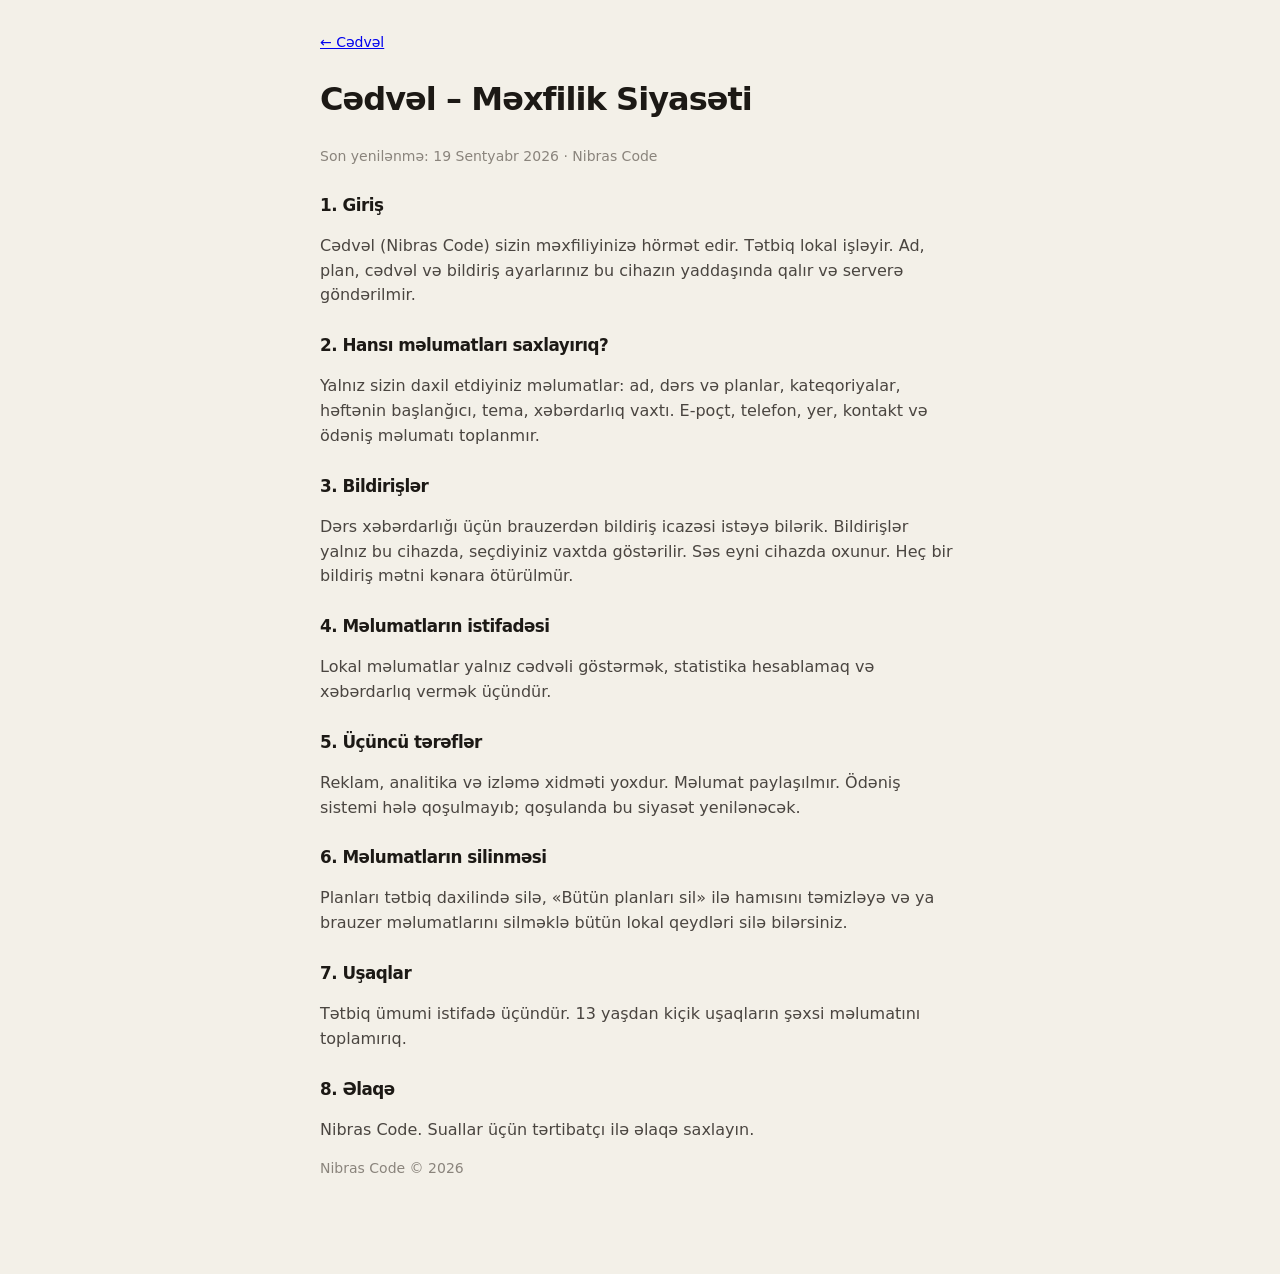
<file: artifacts/Mexfilik-Siyaseti.html>
<!DOCTYPE html>
<html lang="az">
  <head>
    <meta charset="utf-8" />
    <meta name="viewport" content="width=device-width, initial-scale=1" />
    <title>Məxfilik Siyasəti – Cədvəl</title>
    <style>
      body {
        font-family: system-ui, sans-serif;
        max-width: 40rem;
        margin: 2rem auto;
        padding: 0 1.25rem 3rem;
        line-height: 1.55;
        color: #1c1915;
        background: #f3f0e8;
      }
      h1, h2 { letter-spacing: -0.03em; }
      h2 { font-size: 1.05rem; margin-top: 1.5rem; }
      p { color: #4a4540; }
      .muted { color: #8a847c; font-size: 0.875rem; }
    </style>
  </head>
  <body>
    <p class="muted"><a href="/">← Cədvəl</a></p>
    <h1>Cədvəl – Məxfilik Siyasəti</h1>
    <p class="muted">Son yenilənmə: 19 Sentyabr 2026 · Nibras Code</p>
    <h2>1. Giriş</h2>
    <p>Cədvəl (Nibras Code) sizin məxfiliyinizə hörmət edir. Tətbiq lokal işləyir. Ad, plan, cədvəl və bildiriş ayarlarınız bu cihazın yaddaşında qalır və serverə göndərilmir.</p>
    <h2>2. Hansı məlumatları saxlayırıq?</h2>
    <p>Yalnız sizin daxil etdiyiniz məlumatlar: ad, dərs və planlar, kateqoriyalar, həftənin başlanğıcı, tema, xəbərdarlıq vaxtı. E-poçt, telefon, yer, kontakt və ödəniş məlumatı toplanmır.</p>
    <h2>3. Bildirişlər</h2>
    <p>Dərs xəbərdarlığı üçün brauzerdən bildiriş icazəsi istəyə bilərik. Bildirişlər yalnız bu cihazda, seçdiyiniz vaxtda göstərilir. Səs eyni cihazda oxunur. Heç bir bildiriş mətni kənara ötürülmür.</p>
    <h2>4. Məlumatların istifadəsi</h2>
    <p>Lokal məlumatlar yalnız cədvəli göstərmək, statistika hesablamaq və xəbərdarlıq vermək üçündür.</p>
    <h2>5. Üçüncü tərəflər</h2>
    <p>Reklam, analitika və izləmə xidməti yoxdur. Məlumat paylaşılmır. Ödəniş sistemi hələ qoşulmayıb; qoşulanda bu siyasət yenilənəcək.</p>
    <h2>6. Məlumatların silinməsi</h2>
    <p>Planları tətbiq daxilində silə, «Bütün planları sil» ilə hamısını təmizləyə və ya brauzer məlumatlarını silməklə bütün lokal qeydləri silə bilərsiniz.</p>
    <h2>7. Uşaqlar</h2>
    <p>Tətbiq ümumi istifadə üçündür. 13 yaşdan kiçik uşaqların şəxsi məlumatını toplamırıq.</p>
    <h2>8. Əlaqə</h2>
    <p>Nibras Code. Suallar üçün tərtibatçı ilə əlaqə saxlayın.</p>
    <p class="muted">Nibras Code © 2026</p>
  </body>
</html>
</file>
